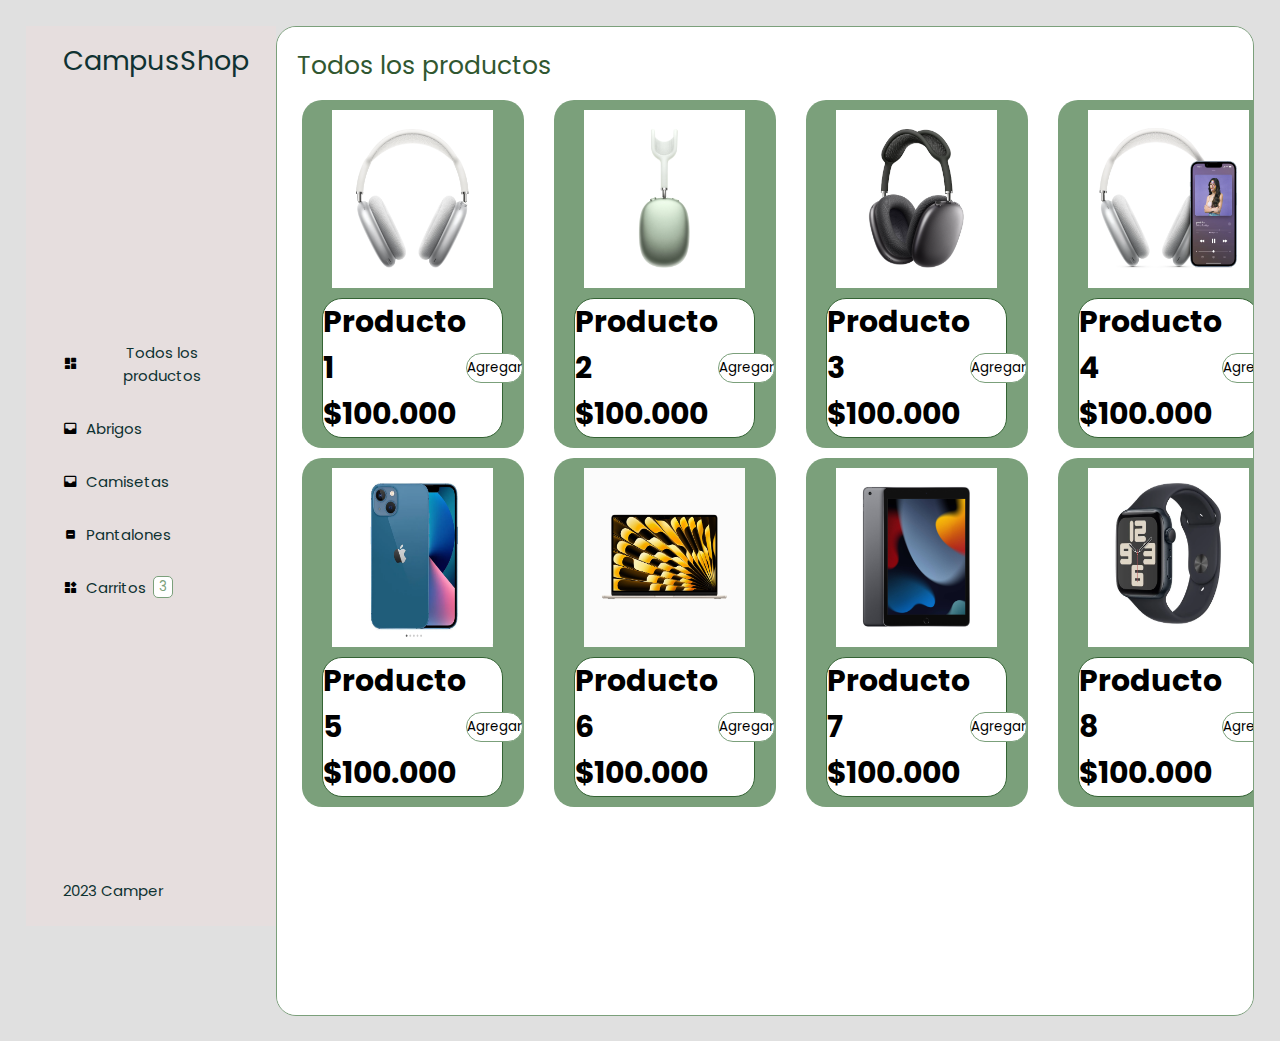
<file: index.html>
<!DOCTYPE html>
<html lang="sp">
<head>
    <meta charset="UTF-8">
    <meta name="viewport" content="width=device-width, initial-scale=1.0">
    <link rel="stylesheet" href="css/style.css">
    <link rel="stylesheet" href="css/styleproductos.css">
    <link rel="shortcut icon" href="storage/img/yelp.png" type="image/png">
    <link rel="stylesheet" href="https://unpkg.com/boxicons@latest/css/boxicons.min.css"/>
    <title>ExamenHtmlCss</title>
</head>
<body>
    <body>

        <section class="container">
            <section class="navegacion">
                <nav class="nav">
                    <ul class="list">
                    
                
                        <li class="list_item">
                            <div class="list_button">
                                <a href="#" class="nav_link">CampusShop</a>
                            </div>
                        </li>
                        
            
                        <li class="list_item">
                            <div class="list_button">
                                <i class='bx bxs-dashboard' style='color:#000000' class="list_img"></i>
                                <a href="index.html" class="nav_link">Todos los productos</a>
                            </div>
                        </li>
            
                        <li class="list_item list_item--click">
                            <div class="list_button list_button--click">
                            <i class='bx bxs-inbox'></i>
                            <a href="abrigos.html" class="nav_link">Abrigos</a>
                            </div>
                        </li>
                    
                        <li class="list_item list_item--click">   
                            <div class="list_button list_button--click">
                            <i class='bx bxs-inbox'></i>
                            <a href="camisetas.html" class="nav_link">Camisetas</a>
                            </div>
                        </li>
            
            
                        <li class="list_item">
                            <div class="list_button">
                                <i class='bx bxs-checkbox-minus' undefined ></i>
                                <a href="pantalones.html" class="nav_link">Pantalones</a>
                            </div>
                        </li>
            
                        <li class="list_item">
                            <div class="list_button">
                                <i class='bx bxs-widget'></i>
                                <a href="carrito.html" class="nav_link">Carritos</a>
                                <button class="botoncarrito">3</button>
                            </div>
                        </li>
            
                        <li class="list_item"> 
                            <div class="list_button list_button--click">
                            <a href="#" class="nav_link">2023 Camper</a>
                            </div>
                        </li>
                    </ul>
                </nav>
            </section>
    
            <section class="productos scroll">
                <header class="titulo">Todos los productos</header>

                <section class="abrigos">
                    <div class="columna">
                        <div class="columna1">
                            <div class="abrigo1">
                                <img width="80%" height="250" src="storage/img/audifonos1.png">
                                <div class="descripcion">
                                    <div class="precio">
                                        <h1>Producto 1</h1>
                                        <h1>$100.000<h1>
                                    </div>
                                    <button>Agregar</button>
                                </div>
                            </div>

                            <div class="abrigo2">
                                <img width="80%" height="250" src="storage/img/audifonos2.png">
                                <div class="descripcion">
                                    <div class="precio">
                                        <h1>Producto 2</h1>
                                        <h1>$100.000<h1>
                                    </div>
                                    <button>Agregar</button>
                                </div>
                            </div>

                            <div class="abrigo3">
                                <img width="80%" height="250" src="storage/img/audifonos3.png">
                                
                                <div class="descripcion">
                                    <div class="precio">
                                        <h1>Producto 3</h1>
                                        <h1>$100.000<h1>
                                    </div>
                                    <button>Agregar</button>
                                </div>
                            </div>

                            <div class="abrigo4">
                                <img width="80%" height="250" src="storage/img/audifonos4.png">
                                
                                <div class="descripcion">
                                    <div class="precio">
                                        <h1>Producto 4</h1>
                                        <h1>$100.000<h1>
                                    </div>
                                    <button>Agregar</button>
                                </div>
                            </div>
                        </div>

                        <div class="columna2">
                            <div class="abrigo1">
                                <img width="80%" height="250" src="storage/img/iphone.png">
                             
                                <div class="descripcion">
                                    <div class="precio">
                                        <h1>Producto 5</h1>
                                        <h1>$100.000<h1>
                                    </div>
                                    <button>Agregar</button>
                                </div>
                            </div>

                            <div class="abrigo2">
                                <img width="80%" height="250" src="storage/img/mac.png">
                                
                                <div class="descripcion">
                                    <div class="precio">
                                        <h1>Producto 6</h1>
                                        <h1>$100.000<h1>
                                    </div>
                                    <button>Agregar</button>
                                </div>
                            </div>

                            <div class="abrigo3">
                                <img width="80%" height="250" src="storage/img/tablet1.png">
                                
                                <div class="descripcion">
                                    <div class="precio">
                                        <h1>Producto 7</h1>
                                        <h1>$100.000<h1>
                                    </div>
                                    <button>Agregar</button>
                                </div>
                            </div>

                            <div class="abrigo4">
                                <img width="80%" height="250" src="storage/img/watch1.png">
                            
                                <div class="descripcion">
                                    <div class="precio">
                                        <h1>Producto 8</h1>
                                        <h1>$100.000<h1>
                                    </div>
                                    <button>Agregar</button>
                                </div>
                            </div>
                        </div>
                    </div>
                </section>
            </section>
        </section>

</body>
</html>
</file>
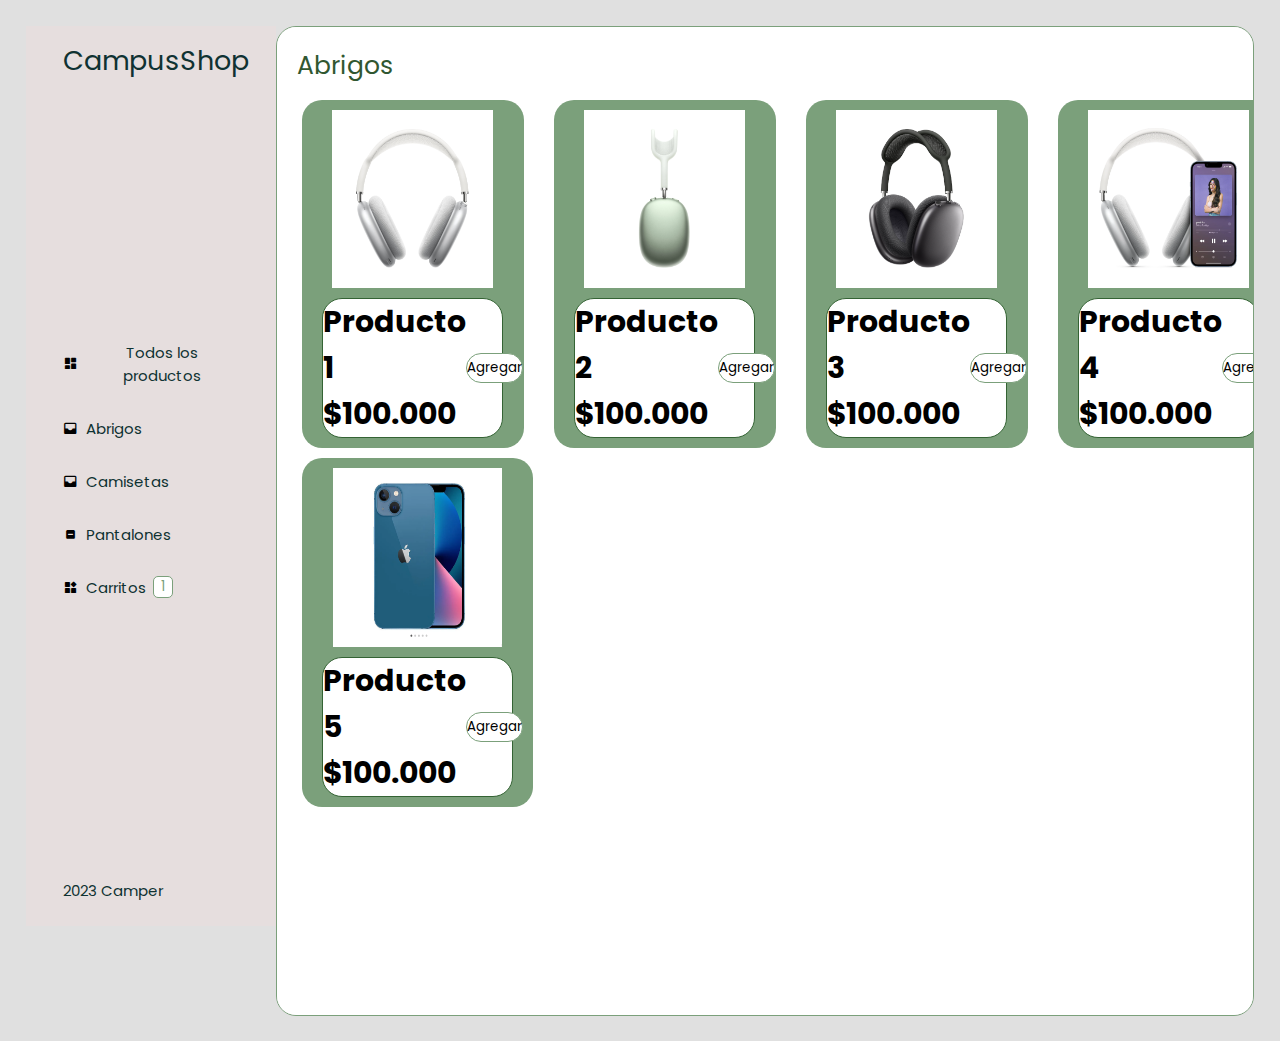
<file: abrigos.html>
<!DOCTYPE html>
<html lang="sp">
<head>
    <meta charset="UTF-8">
    <meta name="viewport" content="width=device-width, initial-scale=1.0">
    <link rel="stylesheet" href="css/style.css">
    <link rel="stylesheet" href="css/styleproductos.css">
    <link rel="shortcut icon" href="storage/img/yelp.png" type="image/png">
    <link rel="stylesheet" href="https://unpkg.com/boxicons@latest/css/boxicons.min.css"/>
    <title>ExamenHtmlCss</title>
</head>
<body>
    <body>

        <section class="container">
    
            <section class="navegacion">
                <nav class="nav">
                    <ul class="list">
                    
                
                        <li class="list_item">
                            <div class="list_button">
                                <a href="#" class="nav_link">CampusShop</a>
                            </div>
                        </li>
                        
            
                        <li class="list_item">
                            <div class="list_button">
                                <i class='bx bxs-dashboard' style='color:#000000' class="list_img"></i>
                                <a href="index.html" class="nav_link">Todos los productos</a>
                            </div>
                        </li>
            
                        <li class="list_item list_item--click">
                            <div class="list_button list_button--click">
                            <i class='bx bxs-inbox'></i>
                            <a href="abrigos.html" class="nav_link">Abrigos</a>
                            </div>
                        </li>
                    
                        <li class="list_item list_item--click">   
                            <div class="list_button list_button--click">
                            <i class='bx bxs-inbox'></i>
                            <a href="camisetas.html" class="nav_link">Camisetas</a>
                            </div>
                        </li>
            
            
                        <li class="list_item">
                            <div class="list_button">
                                <i class='bx bxs-checkbox-minus' undefined ></i>
                                <a href="pantalones.html" class="nav_link">Pantalones</a>
                            </div>
                        </li>
            
                        <li class="list_item">
                            <div class="list_button">
                                <i class='bx bxs-widget'></i>
                                <a href="carrito.html" class="nav_link">Carritos</a>
                                <button class="botoncarrito">1</button>
                            </div>
                        </li>
            
                        <li class="list_item"> 
                            <div class="list_button list_button--click">
                            <a href="#" class="nav_link">2023 Camper</a>
                            </div>
                        </li>
                    </ul>
                </nav>
            </section>
    
            <section class="productos scroll">
                <header class="titulo">Abrigos</header>

                <section class="abrigos">
                    <div class="columna">
                        <div class="columna1">
                            <div class="abrigo1">
                                <img width="80%" height="250" src="storage/img/audifonos1.png">
                                <div class="descripcion">
                                    <div class="precio">
                                        <h1>Producto 1</h1>
                                        <h1>$100.000<h1>
                                    </div>
                                    <button>Agregar</button>
                                </div>
                            </div>

                            <div class="abrigo2">
                                <img width="80%" height="250" src="storage/img/audifonos2.png">
                                <div class="descripcion">
                                    <div class="precio">
                                        <h1>Producto 2</h1>
                                        <h1>$100.000<h1>
                                    </div>
                                    <button>Agregar</button>
                                </div>
                            </div>

                            <div class="abrigo3">
                                <img width="80%" height="250" src="storage/img/audifonos3.png">
                                
                                <div class="descripcion">
                                    <div class="precio">
                                        <h1>Producto 3</h1>
                                        <h1>$100.000<h1>
                                    </div>
                                    <button>Agregar</button>
                                </div>
                            </div>

                            <div class="abrigo4">
                                <img width="80%" height="250" src="storage/img/audifonos4.png">
                                
                                <div class="descripcion">
                                    <div class="precio">
                                        <h1>Producto 4</h1>
                                        <h1>$100.000<h1>
                                    </div>
                                    <button>Agregar</button>
                                </div>
                            </div>
                        </div>

                        <div class="columna3">
                            <div class="abrigo1">
                                <img width="80%" height="250" src="storage/img/iphone.png">
                             
                                <div class="descripcion">
                                    <div class="precio">
                                        <h1>Producto 5</h1>
                                        <h1>$100.000<h1>
                                    </div>
                                    <button>Agregar</button>
                                </div>
                            </div>
                        </div>
                    </div>
                </section>
            </section>
        </section>

</body>
</html>
</file>
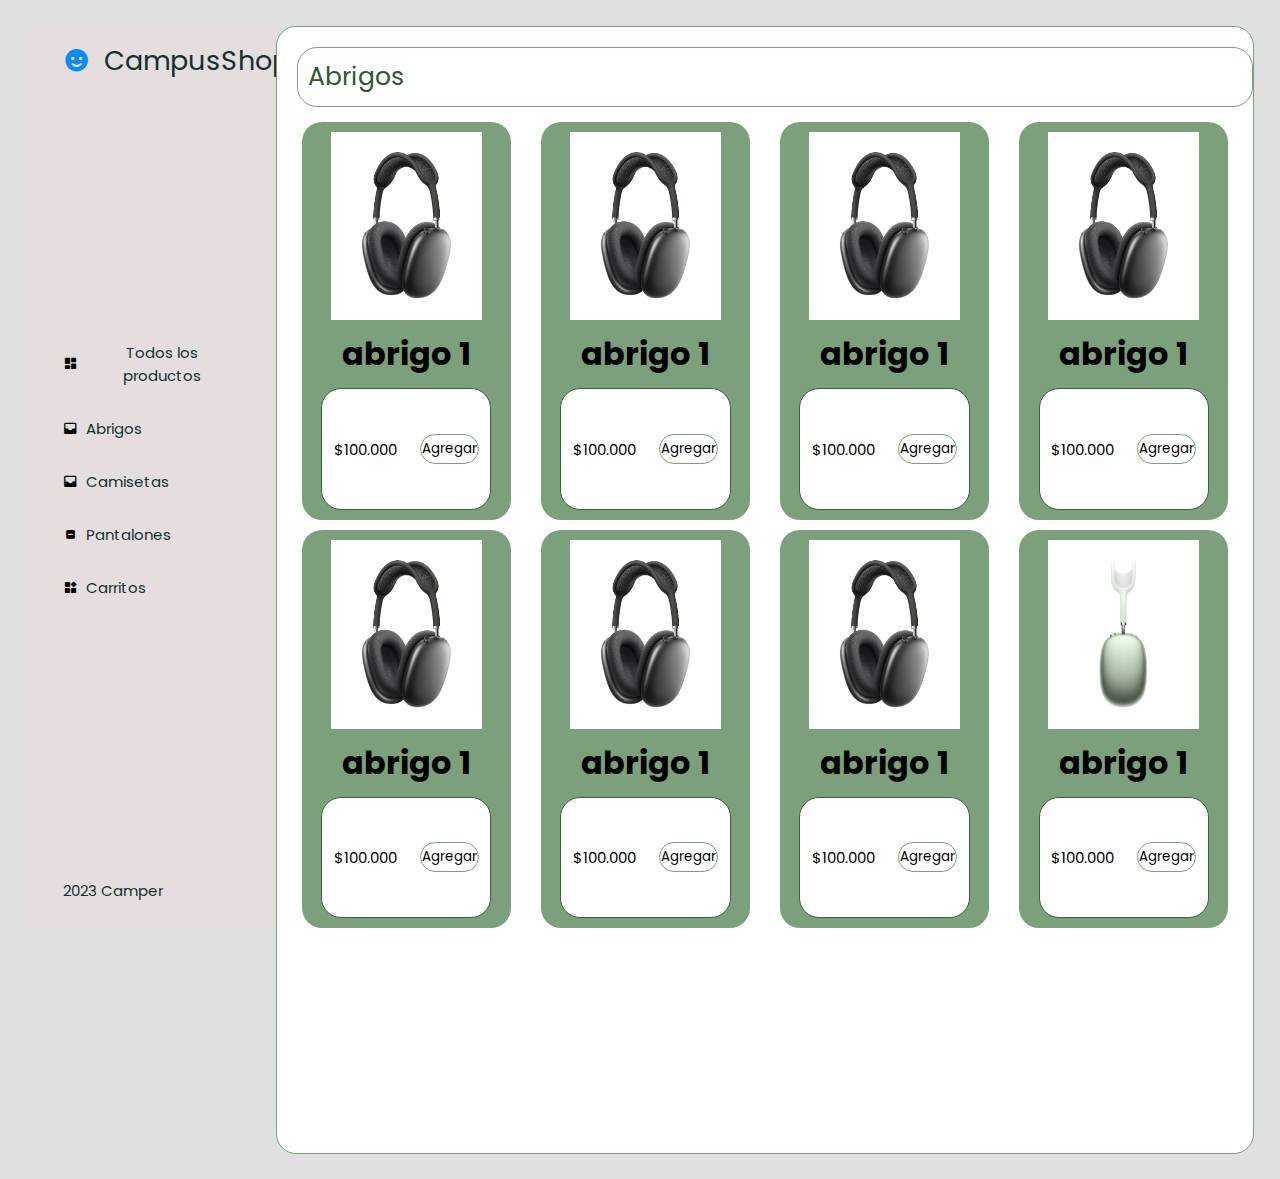
<file: camisetas.html>
<!DOCTYPE html>
<html lang="sp">
<head>
    <meta charset="UTF-8">
    <meta name="viewport" content="width=device-width, initial-scale=1.0">
    <link rel="stylesheet" href="css/style.css">
    <link rel="stylesheet" href="css/styleproductos.css">
    <link rel="shortcut icon" href="storage/img/yelp.png" type="image/png">
    <link rel="stylesheet" href="https://unpkg.com/boxicons@latest/css/boxicons.min.css"/>
    <title>ExamenHtmlCss</title>
</head>
<body>
    <body>

        <section class="container">
    
            <section class="navegacion">
                <nav class="nav">
                    <ul class="list">
            
                        <li class="list_item">
                            <div class="list_button">
                                <i class='bx bxs-smile' style='color:#0b8cf1' ></i>
                                <a href="#" class="nav_link">CampusShop</a>
                            </div>
                        </li>
            
            
                        <li class="list_item">
                            <div class="list_button">
                                <i class='bx bxs-dashboard' style='color:#000000' class="list_img"></i>
                                <a href="index.html" class="nav_link">Todos los productos</a>
                            </div>
                        </li>
            
                        <li class="list_item list_item--click">
                            <div class="list_button list_button--click">
                            <i class='bx bxs-inbox'></i>
                            <a href="abrigos.html" class="nav_link">Abrigos</a>
                            </div>
                        </li>
                    
                        <li class="list_item list_item--click">   
                            <div class="list_button list_button--click">
                            <i class='bx bxs-inbox'></i>
                            <a href="camisetas.html" class="nav_link">Camisetas</a>
                            </div>
                        </li>
            
            
                        <li class="list_item">
                            <div class="list_button">
                                <i class='bx bxs-checkbox-minus' undefined ></i>
                                <a href="pantalones.html" class="nav_link">Pantalones</a>
                            </div>
                        </li>
            
                        <li class="list_item">
                            <div class="list_button">
                                <i class='bx bxs-widget'></i>
                                <a href="#" class="nav_link">Carritos</a>
                            </div>
                        </li>
            
                        <li class="list_item"> 
                            <div class="list_button list_button--click">
                            <a href="#" class="nav_link">2023 Camper</a>
                            </div>
                        </li>
                    </ul>
                </nav>
            </section>
    
            <section class="productos">
                <header class="productos">Abrigos</header>

                <section class="abrigos">
                    <div class="columna">
                        <div class="columna1">
                            <div class="abrigo1">
                                <img width="80%" height="250" src="storage/img/audifonos3.png">
                                <h1>abrigo 1</h1>
                                <div class="descripcion">
                                    <div class="precio">
                                        $100.000
                                    </div>
                                    <button>Agregar</button>
                                </div>
                            </div>

                            <div class="abrigo2">
                                <img width="80%" height="250" src="storage/img/audifonos3.png">
                                <h1>abrigo 1</h1>
                                <div class="descripcion">
                                    <div class="precio">
                                        $100.000
                                    </div>
                                    <button>Agregar</button>
                                </div>
                            </div>

                            <div class="abrigo3">
                                <img width="80%" height="250" src="storage/img/audifonos3.png">
                                <h1>abrigo 1</h1>
                                <div class="descripcion">
                                    <div class="precio">
                                        $100.000
                                    </div>
                                    <button>Agregar</button>
                                </div>
                            </div>

                            <div class="abrigo4">
                                <img width="80%" height="250" src="storage/img/audifonos3.png">
                                <h1>abrigo 1</h1>
                                <div class="descripcion">
                                    <div class="precio">
                                        $100.000
                                    </div>
                                    <button>Agregar</button>
                                </div>
                            </div>
                        </div>

                        <div class="columna2">
                            <div class="abrigo1">
                                <img width="80%" height="250" src="storage/img/audifonos3.png">
                                <h1>abrigo 1</h1>
                                <div class="descripcion">
                                    <div class="precio">
                                        $100.000
                                    </div>
                                    <button>Agregar</button>
                                </div>
                            </div>

                            <div class="abrigo2">
                                <img width="80%" height="250" src="storage/img/audifonos3.png">
                                <h1>abrigo 1</h1>
                                <div class="descripcion">
                                    <div class="precio">
                                        $100.000
                                    </div>
                                    <button>Agregar</button>
                                </div>
                            </div>

                            <div class="abrigo3">
                                <img width="80%" height="250" src="storage/img/audifonos3.png">
                                <h1>abrigo 1</h1>
                                <div class="descripcion">
                                    <div class="precio">
                                        $100.000
                                    </div>
                                    <button>Agregar</button>
                                </div>
                            </div>

                            <div class="abrigo4">
                                <img width="80%" height="250" src="storage/img/audifonos2.png">
                                <h1>abrigo 1</h1>
                                <div class="descripcion">
                                    <div class="precio">
                                        $100.000
                                    </div>
                                    <button>Agregar</button>
                                </div>
                            </div>
                        </div>
                    </div>
                </section>


            </section>
        </section>

</body>
</html>
</file>
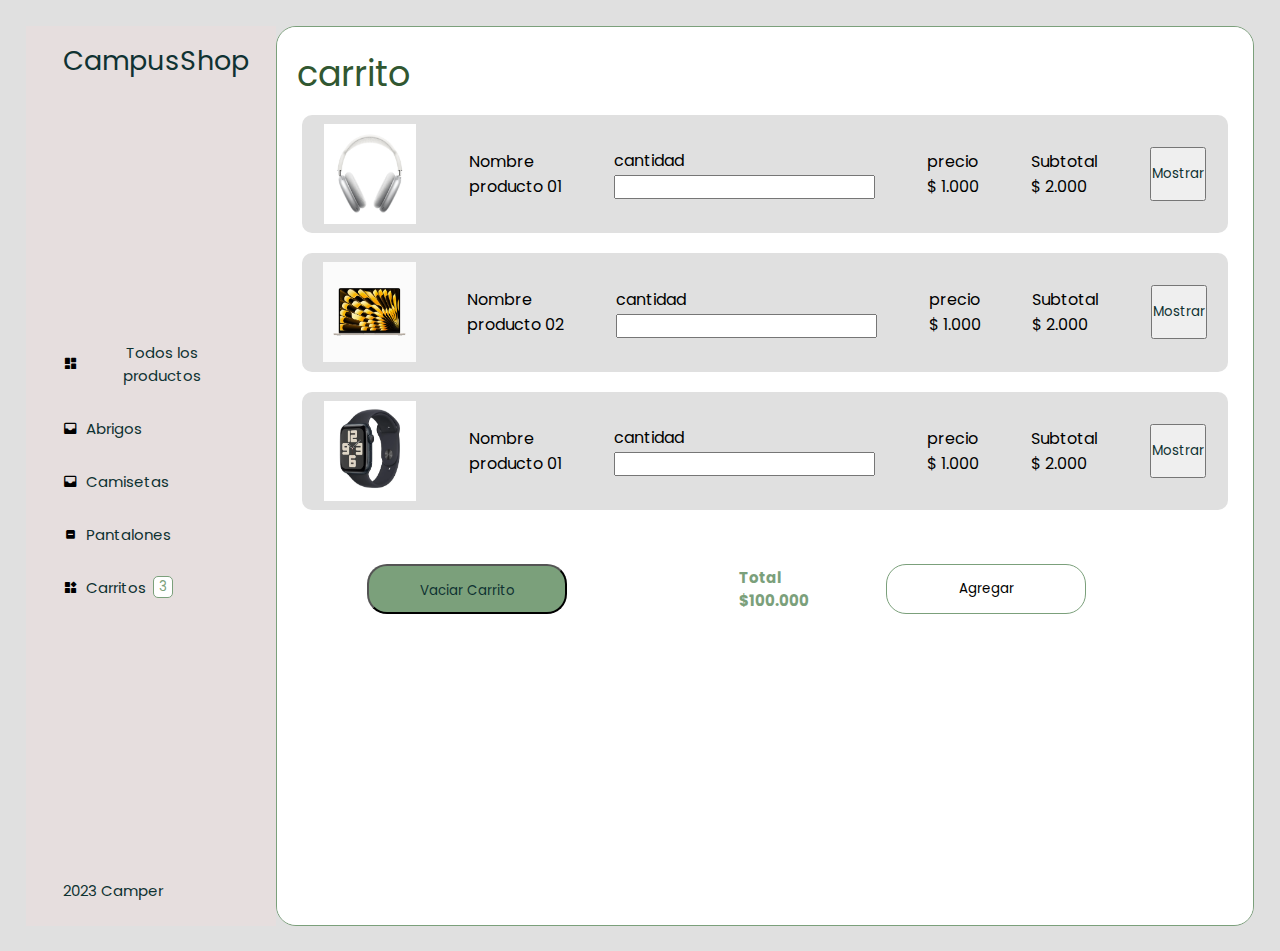
<file: carrito.html>
<!DOCTYPE html>
<html lang="sp">
<head>
    <meta charset="UTF-8">
    <meta name="viewport" content="width=device-width, initial-scale=1.0">
    <link rel="stylesheet" href="css/style.css">
    <link rel="stylesheet" href="css/stylecarrito.css">
    <link rel="shortcut icon" href="storage/img/yelp.png" type="image/png">
    <link rel="stylesheet" href="https://unpkg.com/boxicons@latest/css/boxicons.min.css"/>
    <title>ExamenHtmlCss</title>
</head>
<body>

        <section class="container">
    
            <section class="navegacion">
                <nav class="nav">
                    <ul class="list">
            
                        <li class="list_item">
                            <div class="list_button">
                                <a href="#" class="nav_link">CampusShop</a>
                            </div>
                        </li>
            
            
                        <li class="list_item">
                            <div class="list_button">
                                <i class='bx bxs-dashboard' style='color:#000000' class="list_img"></i>
                                <a href="index.html" class="nav_link">Todos los productos</a>
                            </div>
                        </li>
            
                        <li class="list_item list_item--click">
                            <div class="list_button list_button--click">
                            <i class='bx bxs-inbox'></i>
                            <a href="abrigos.html" class="nav_link">Abrigos</a>
                            </div>
                        </li>
                    
                        <li class="list_item list_item--click">   
                            <div class="list_button list_button--click">
                            <i class='bx bxs-inbox'></i>
                            <a href="camisetas.html" class="nav_link">Camisetas</a>
                            </div>
                        </li>
            
            
                        <li class="list_item">
                            <div class="list_button">
                                <i class='bx bxs-checkbox-minus' undefined ></i>
                                <a href="pantalones.html" class="nav_link">Pantalones</a>
                            </div>
                        </li>
            
                        <li class="list_item">
                            <div class="list_button">
                                <i class='bx bxs-widget'></i>
                                <a href="carrito.html" class="nav_link">Carritos</a>
                                <button class="botoncarrito">3</button>
                            </div>
                        </li>
            
                        <li class="list_item"> 
                            <div class="list_button list_button--click">
                            <a href="#" class="nav_link">2023 Camper</a>
                            </div>
                        </li>
                    </ul>
                </nav>
            </section>
    
            <section class="productos scroll">
                <header class="titulo">carrito</header>

                <section class="abrigos">
                    <div class="columna">

                            <div class="abrigo1">
                                <img width="10%" height="100" src="storage/img/audifonos1.png">
                                <div class="descripcion">
                                    <div class="precio">
                                        Nombre
                                    </div>
                                    <div class="precio">
                                        producto 01
                                    </div>
                                </div>
                                <div class="descripcion">
                                    <div class="precio">
                                        cantidad
                                    </div>
                                    <div class="precio">
                                        <input type="text">
                                    </div>
                                </div>
                                <div class="descripcion">
                                    <div class="precio">
                                        precio
                                    </div>
                                    <div class="precio">
                                        $ 1.000
                                    </div>
                                </div>
                                <div class="descripcion">
                                    <div class="precio">
                                        Subtotal
                                    </div>
                                    <div class="precio">
                                        $ 2.000
                                    </div>
                                </div>

                                <button class="Mostrarproducto"><a href="producto1.html" class="nav_link">Mostrar</a></button>
                            </div>

                            <div class="abrigo2">
                                <img width="10%" height="100" src="storage/img/mac.png">
                                <div class="descripcion">
                                    <div class="precio">
                                        Nombre
                                    </div>
                                    <div class="precio">
                                        producto 02
                                    </div>
                                </div>
                                <div class="descripcion">
                                    <div class="precio">
                                        cantidad
                                    </div>
                                    <div class="precio">
                                        <input type="text">
                                    </div>
                                </div>
                                <div class="descripcion">
                                    <div class="precio">
                                        precio
                                    </div>
                                    <div class="precio">
                                        $ 1.000
                                    </div>
                                </div>
                                <div class="descripcion">
                                    <div class="precio">
                                        Subtotal
                                    </div>
                                    <div class="precio">
                                        $ 2.000
                                    </div>
                                </div>
                                <button class="Mostrarproducto"><a href="producto2.html" class="nav_link">Mostrar</a></button>
                            </div>

                            <div class="abrigo3">
                                <img width="10%" height="100" src="storage/img/watch1.png">
                                <div class="descripcion">
                                    <div class="precio">
                                        Nombre
                                    </div>
                                    <div class="precio">
                                        producto 01
                                    </div>
                                </div>
                                <div class="descripcion">
                                    <div class="precio">
                                        cantidad
                                    </div>
                                    <div class="precio">
                                        <input type="text">
                                    </div>
                                </div>
                                <div class="descripcion">
                                    <div class="precio">
                                        precio
                                    </div>
                                    <div class="precio">
                                        $ 1.000
                                    </div>
                                </div>
                                <div class="descripcion">
                                    <div class="precio">
                                        Subtotal
                                    </div>
                                    <div class="precio">
                                        $ 2.000
                                    </div>
                                </div>
                                <button class="Mostrarproducto"><a href="producto3.html" class="nav_link">Mostrar</a></button>
                            </div>

                            <div class="total">
                                
                                <button class="botontotal"><a href="carritovacio.html" class="nav_link">Vaciar Carrito</a></button>
                                <div class="descripciontotal">
                                    <div class="preciototal">
                                        <h2>Total</h2>
                                        <h2>$100.000</h2>
                                    </div>
                                    <button class="botontotal1">Agregar</button>
                                </div>
                            </div>

                        </div>
                    </div>

                    
                </section>
            </section>
        </section>

</body>
</html>
</file>
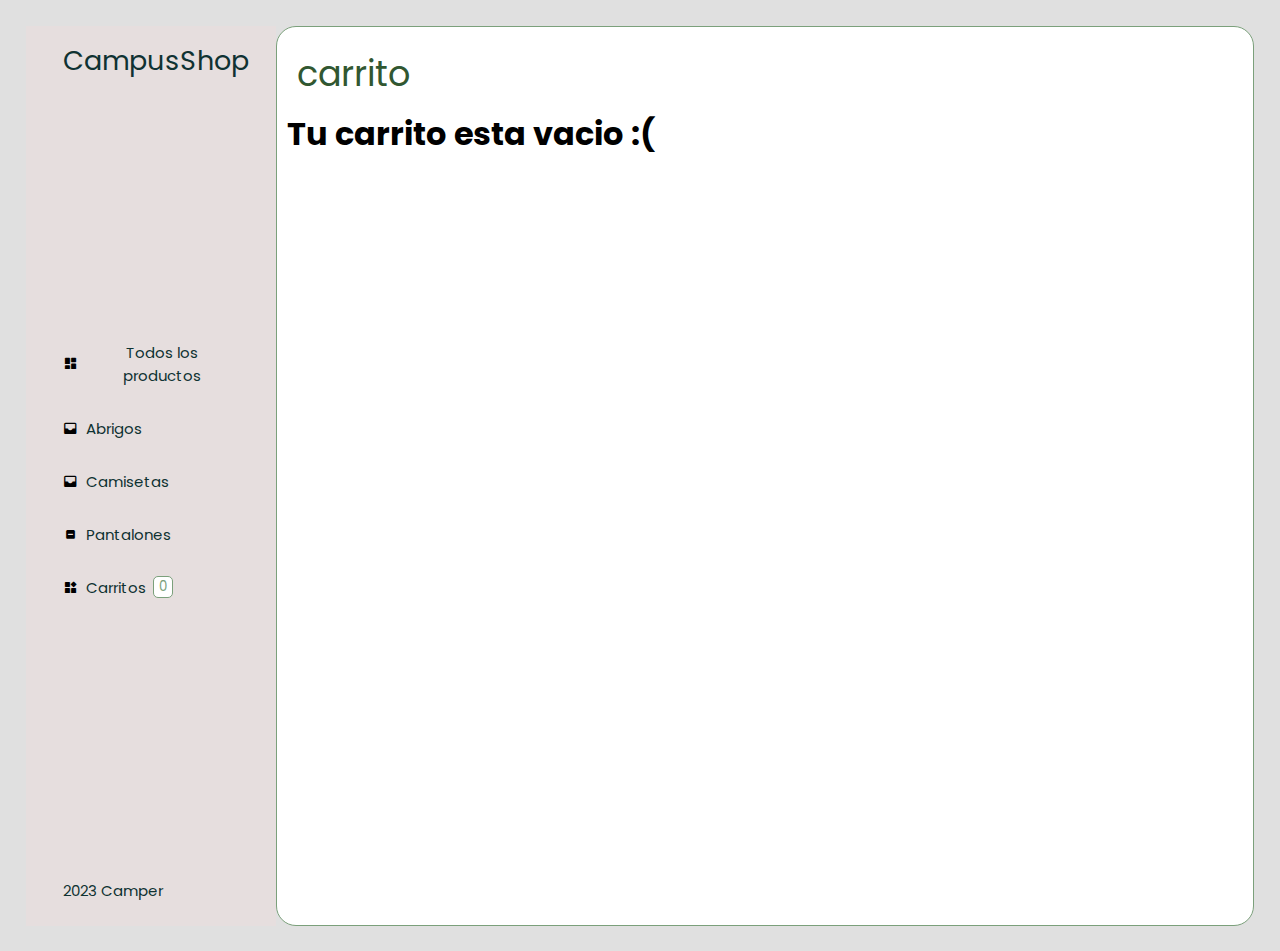
<file: carritovacio.html>
<!DOCTYPE html>
<html lang="sp">
<head>
    <meta charset="UTF-8">
    <meta name="viewport" content="width=device-width, initial-scale=1.0">
    <link rel="stylesheet" href="css/style.css">
    <link rel="stylesheet" href="css/stylecarrito.css">
    <link rel="shortcut icon" href="storage/img/yelp.png" type="image/png">
    <link rel="stylesheet" href="https://unpkg.com/boxicons@latest/css/boxicons.min.css"/>
    <title>ExamenHtmlCss</title>
</head>
<body>
    <body>

        <section class="container">
    
            <section class="navegacion">
                <nav class="nav">
                    <ul class="list">
            
                        <li class="list_item">
                            <div class="list_button">
                                <a href="#" class="nav_link">CampusShop</a>
                            </div>
                        </li>
            
            
                        <li class="list_item">
                            <div class="list_button">
                                <i class='bx bxs-dashboard' style='color:#000000' class="list_img"></i>
                                <a href="index.html" class="nav_link">Todos los productos</a>
                            </div>
                        </li>
            
                        <li class="list_item list_item--click">
                            <div class="list_button list_button--click">
                            <i class='bx bxs-inbox'></i>
                            <a href="abrigos.html" class="nav_link">Abrigos</a>
                            </div>
                        </li>
                    
                        <li class="list_item list_item--click">   
                            <div class="list_button list_button--click">
                            <i class='bx bxs-inbox'></i>
                            <a href="camisetas.html" class="nav_link">Camisetas</a>
                            </div>
                        </li>
            
            
                        <li class="list_item">
                            <div class="list_button">
                                <i class='bx bxs-checkbox-minus' undefined ></i>
                                <a href="pantalones.html" class="nav_link">Pantalones</a>
                            </div>
                        </li>
            
                        <li class="list_item">
                            <div class="list_button">
                                <i class='bx bxs-widget'></i>
                                <a href="carrito.html" class="nav_link">Carritos</a>
                                <button class="botoncarrito">0</button>
                            </div>
                        </li>
            
                        <li class="list_item"> 
                            <div class="list_button list_button--click">
                            <a href="#" class="nav_link">2023 Camper</a>
                            </div>
                        </li>
                    </ul>
                </nav>
            </section>
    
            <section class="productos scroll">
                <header class="titulo">carrito</header>
                <h1>Tu carrito esta vacio :(</h1>
                    
                </section>
            </section>
        </section>

</body>
</html>
</file>
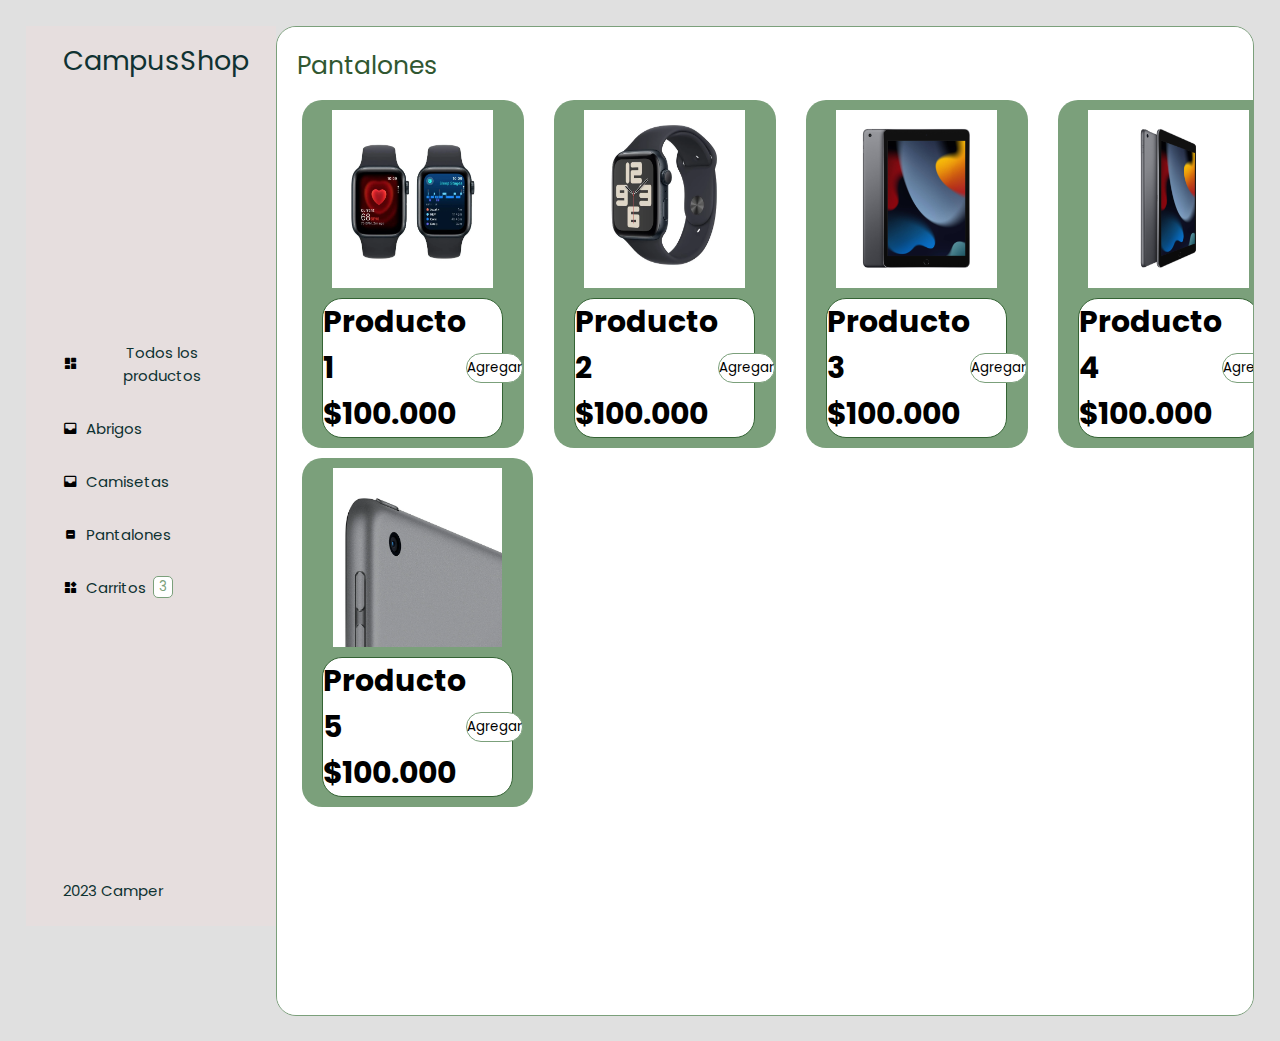
<file: pantalones.html>
<!DOCTYPE html>
<html lang="sp">
<head>
    <meta charset="UTF-8">
    <meta name="viewport" content="width=device-width, initial-scale=1.0">
    <link rel="stylesheet" href="css/style.css">
    <link rel="stylesheet" href="css/styleproductos.css">
    <link rel="shortcut icon" href="storage/img/yelp.png" type="image/png">
    <link rel="stylesheet" href="https://unpkg.com/boxicons@latest/css/boxicons.min.css"/>
    <title>ExamenHtmlCss</title>
</head>
<body>
    <body>

        <section class="container" class="scroll">
    
            <section class="navegacion">
                <nav class="nav">
                    <ul class="list">
                    
                
                        <li class="list_item">
                            <div class="list_button">
                                <a href="#" class="nav_link">CampusShop</a>
                            </div>
                        </li>
                        
            
                        <li class="list_item">
                            <div class="list_button">
                                <i class='bx bxs-dashboard' style='color:#000000' class="list_img"></i>
                                <a href="index.html" class="nav_link">Todos los productos</a>
                            </div>
                        </li>
            
                        <li class="list_item list_item--click">
                            <div class="list_button list_button--click">
                            <i class='bx bxs-inbox'></i>
                            <a href="abrigos.html" class="nav_link">Abrigos</a>
                            </div>
                        </li>
                    
                        <li class="list_item list_item--click">   
                            <div class="list_button list_button--click">
                            <i class='bx bxs-inbox'></i>
                            <a href="camisetas.html" class="nav_link">Camisetas</a>
                            </div>
                        </li>
            
            
                        <li class="list_item">
                            <div class="list_button">
                                <i class='bx bxs-checkbox-minus' undefined ></i>
                                <a href="pantalones.html" class="nav_link">Pantalones</a>
                            </div>
                        </li>
            
                        <li class="list_item">
                            <div class="list_button">
                                <i class='bx bxs-widget'></i>
                                <a href="carrito.html" class="nav_link">Carritos</a>
                                <button class="botoncarrito">3</button>
                            </div>
                        </li>
            
                        <li class="list_item"> 
                            <div class="list_button list_button--click">
                            <a href="#" class="nav_link">2023 Camper</a>
                            </div>
                        </li>
                    </ul>
                </nav>
            </section>
    
            <section class="productos scroll">
                <header class="titulo">Pantalones</header>

                <section class="abrigos">
                    <div class="columna">
                        <div class="columna1">
                            <div class="abrigo1">
                                <img width="80%" height="250" src="storage/img/watch2.png">
                                <div class="descripcion">
                                    <div class="precio">
                                        <h1>Producto 1</h1>
                                        <h1>$100.000<h1>
                                    </div>
                                    <button>Agregar</button>
                                </div>
                            </div>

                            <div class="abrigo2">
                                <img width="80%" height="250" src="storage/img/watch1.png">
                                <div class="descripcion">
                                    <div class="precio">
                                        <h1>Producto 2</h1>
                                        <h1>$100.000<h1>
                                    </div>
                                    <button>Agregar</button>
                                </div>
                            </div>

                            <div class="abrigo3">
                                <img width="80%" height="250" src="storage/img/tablet1.png">
                                
                                <div class="descripcion">
                                    <div class="precio">
                                        <h1>Producto 3</h1>
                                        <h1>$100.000<h1>
                                    </div>
                                    <button>Agregar</button>
                                </div>
                            </div>

                            <div class="abrigo4">
                                <img width="80%" height="250" src="storage/img/tablet2.png">
                                
                                <div class="descripcion">
                                    <div class="precio">
                                        <h1>Producto 4</h1>
                                        <h1>$100.000<h1>
                                    </div>
                                    <button>Agregar</button>
                                </div>
                            </div>
                        </div>

                        <div class="columna3">
                            <div class="abrigo1">
                                <img width="80%" height="250" src="storage/img/tablet3.png">
                             
                                <div class="descripcion">
                                    <div class="precio">
                                        <h1>Producto 5</h1>
                                        <h1>$100.000<h1>
                                    </div>
                                    <button>Agregar</button>
                                </div>
                            </div>
                        </div>
                    </div>
                </section>
            </section>
        </section>

</body>
</html>
</file>
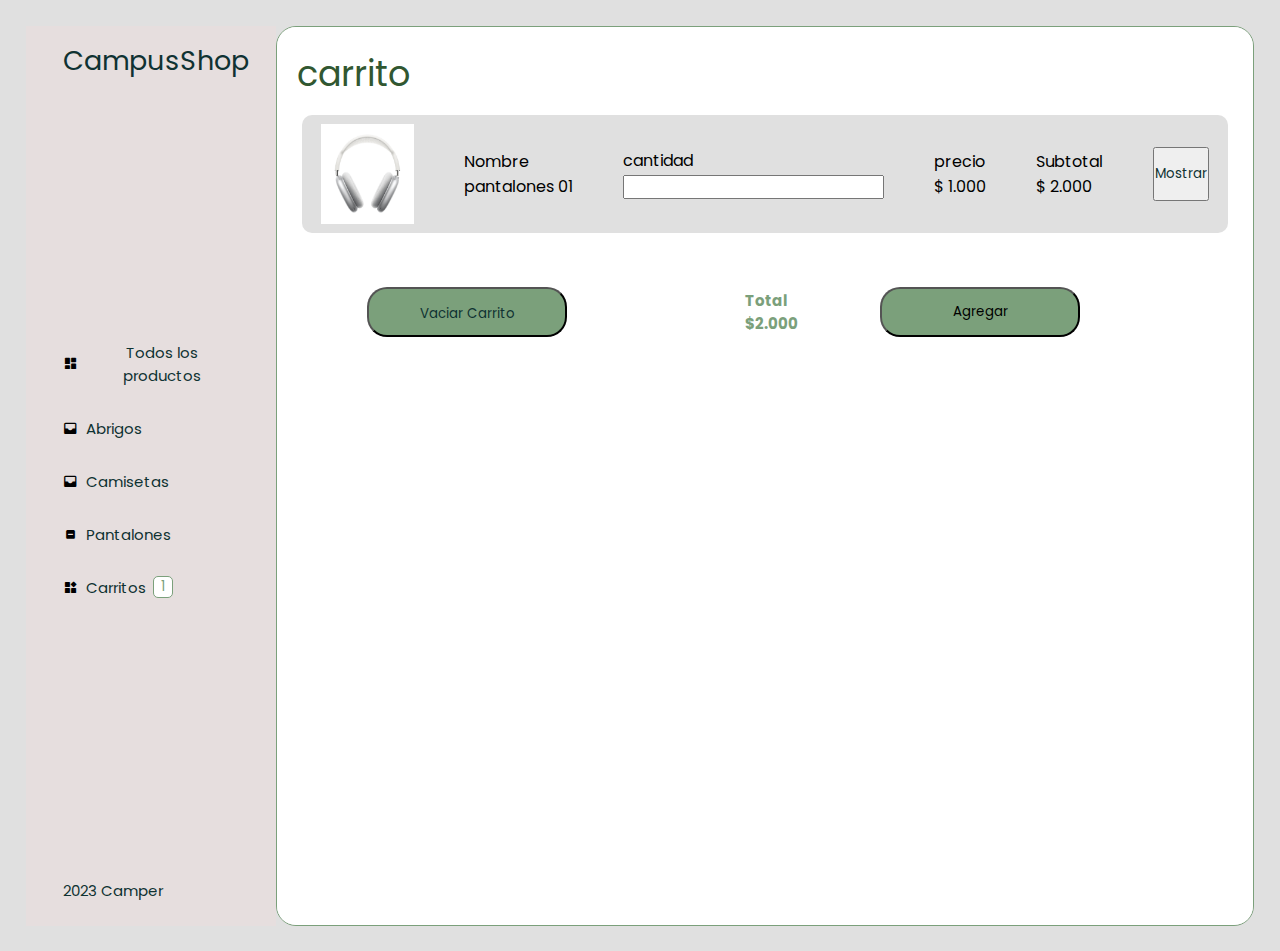
<file: producto1.html>
<!DOCTYPE html>
<html lang="sp">
<head>
    <meta charset="UTF-8">
    <meta name="viewport" content="width=device-width, initial-scale=1.0">
    <link rel="stylesheet" href="css/style.css">
    <link rel="stylesheet" href="css/stylecarrito.css">
    <link rel="shortcut icon" href="storage/img/yelp.png" type="image/png">
    <link rel="stylesheet" href="https://unpkg.com/boxicons@latest/css/boxicons.min.css"/>
    <title>ExamenHtmlCss</title>
</head>
<body>

        <section class="container">
    
            <section class="navegacion">
                <nav class="nav">
                    <ul class="list">
            
                        <li class="list_item">
                            <div class="list_button">
                                <a href="#" class="nav_link">CampusShop</a>
                            </div>
                        </li>
            
            
                        <li class="list_item">
                            <div class="list_button">
                                <i class='bx bxs-dashboard' style='color:#000000' class="list_img"></i>
                                <a href="index.html" class="nav_link">Todos los productos</a>
                            </div>
                        </li>
            
                        <li class="list_item list_item--click">
                            <div class="list_button list_button--click">
                            <i class='bx bxs-inbox'></i>
                            <a href="abrigos.html" class="nav_link">Abrigos</a>
                            </div>
                        </li>
                    
                        <li class="list_item list_item--click">   
                            <div class="list_button list_button--click">
                            <i class='bx bxs-inbox'></i>
                            <a href="camisetas.html" class="nav_link">Camisetas</a>
                            </div>
                        </li>
            
            
                        <li class="list_item">
                            <div class="list_button">
                                <i class='bx bxs-checkbox-minus' undefined ></i>
                                <a href="pantalones.html" class="nav_link">Pantalones</a>
                            </div>
                        </li>
            
                        <li class="list_item">
                            <div class="list_button">
                                <i class='bx bxs-widget'></i>
                                <a href="carrito.html" class="nav_link">Carritos</a>
                                <button class="botoncarrito">1</button>
                            </div>
                        </li>
            
                        <li class="list_item"> 
                            <div class="list_button list_button--click">
                            <a href="#" class="nav_link">2023 Camper</a>
                            </div>
                        </li>
                    </ul>
                </nav>
            </section>
    
            <section class="productos scroll">
                <header class="titulo">carrito</header>

                <section class="abrigos">
                    <div class="columna">

                            <div class="abrigo1">
                                <img width="10%" height="100" src="storage/img/audifonos1.png">
                                <div class="descripcion">
                                    <div class="precio">
                                        Nombre
                                    </div>
                                    <div class="precio">
                                        pantalones 01
                                    </div>
                                </div>
                                <div class="descripcion">
                                    <div class="precio">
                                        cantidad
                                    </div>
                                    <div class="precio">
                                        <input type="text">
                                    </div>
                                </div>
                                <div class="descripcion">
                                    <div class="precio">
                                        precio
                                    </div>
                                    <div class="precio">
                                        $ 1.000
                                    </div>
                                </div>
                                <div class="descripcion">
                                    <div class="precio">
                                        Subtotal
                                    </div>
                                    <div class="precio">
                                        $ 2.000
                                    </div>
                                </div>

                                <button class="Mostrarproducto"><a href="producto1.html" class="nav_link">Mostrar</a></button>
                            </div>

                            <div class="total">
                                
                                <button class="botontotal"><a href="carritovacio.html" class="nav_link">Vaciar Carrito</a></button>
                                <div class="descripciontotal">
                                    <div class="preciototal">
                                        <h2>Total</h2>
                                        <h2>$2.000</h2>
                                    </div>
                                    <button class="botontotal">Agregar</button>
                                </div>
                            </div>

                        </section>
                    </section>
                </section>
        
</body>
</html>
</file>
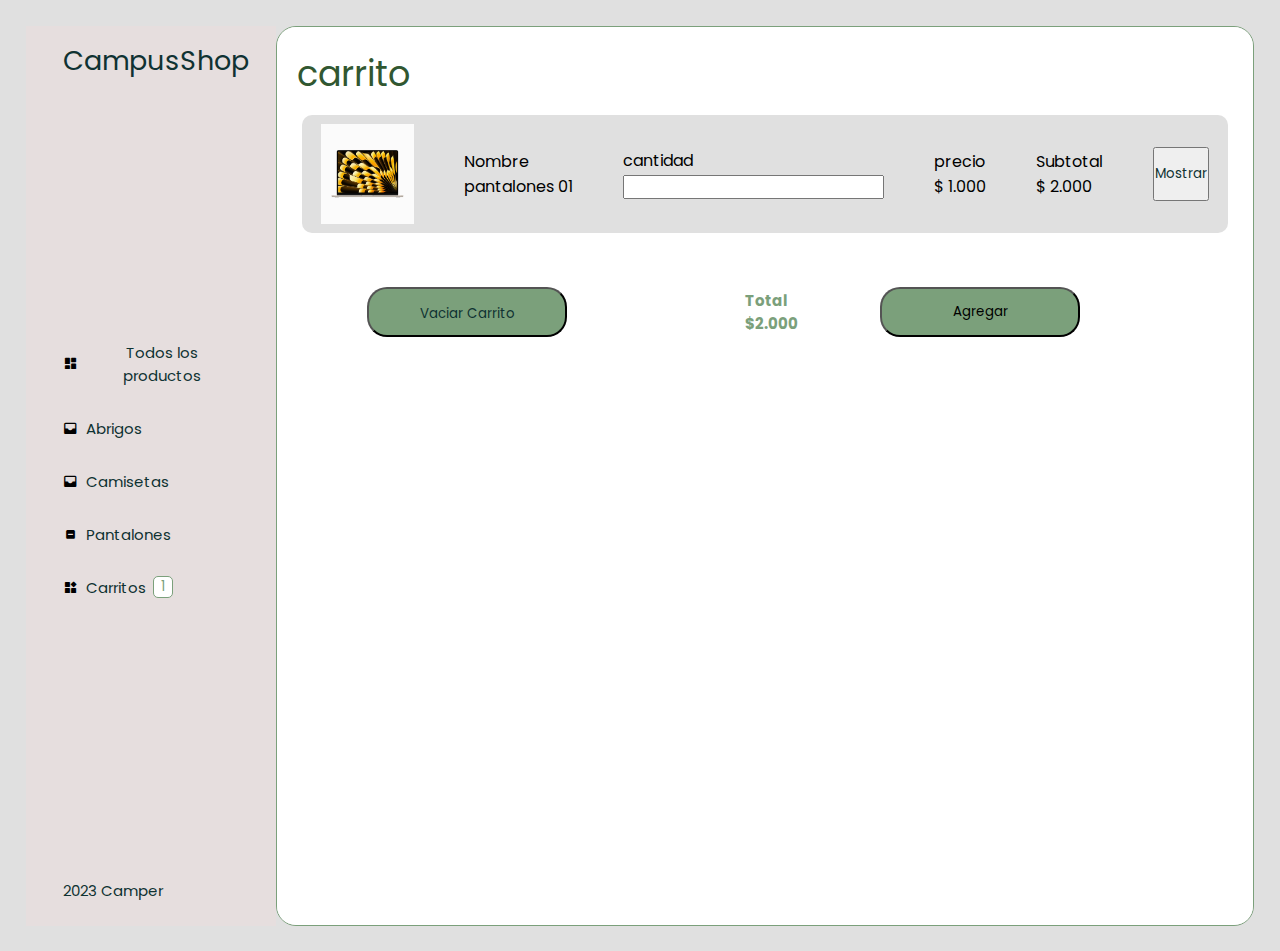
<file: producto2.html>
<!DOCTYPE html>
<html lang="sp">
<head>
    <meta charset="UTF-8">
    <meta name="viewport" content="width=device-width, initial-scale=1.0">
    <link rel="stylesheet" href="css/style.css">
    <link rel="stylesheet" href="css/stylecarrito.css">
    <link rel="shortcut icon" href="storage/img/yelp.png" type="image/png">
    <link rel="stylesheet" href="https://unpkg.com/boxicons@latest/css/boxicons.min.css"/>
    <title>ExamenHtmlCss</title>
</head>
<body>

        <section class="container">
    
            <section class="navegacion">
                <nav class="nav">
                    <ul class="list">
            
                        <li class="list_item">
                            <div class="list_button">
                                <a href="#" class="nav_link">CampusShop</a>
                            </div>
                        </li>
            
            
                        <li class="list_item">
                            <div class="list_button">
                                <i class='bx bxs-dashboard' style='color:#000000' class="list_img"></i>
                                <a href="index.html" class="nav_link">Todos los productos</a>
                            </div>
                        </li>
            
                        <li class="list_item list_item--click">
                            <div class="list_button list_button--click">
                            <i class='bx bxs-inbox'></i>
                            <a href="abrigos.html" class="nav_link">Abrigos</a>
                            </div>
                        </li>
                    
                        <li class="list_item list_item--click">   
                            <div class="list_button list_button--click">
                            <i class='bx bxs-inbox'></i>
                            <a href="camisetas.html" class="nav_link">Camisetas</a>
                            </div>
                        </li>
            
            
                        <li class="list_item">
                            <div class="list_button">
                                <i class='bx bxs-checkbox-minus' undefined ></i>
                                <a href="pantalones.html" class="nav_link">Pantalones</a>
                            </div>
                        </li>
            
                        <li class="list_item">
                            <div class="list_button">
                                <i class='bx bxs-widget'></i>
                                <a href="carrito.html" class="nav_link">Carritos</a>
                                <button class="botoncarrito">1</button>
                            </div>
                        </li>
            
                        <li class="list_item"> 
                            <div class="list_button list_button--click">
                            <a href="#" class="nav_link">2023 Camper</a>
                            </div>
                        </li>
                    </ul>
                </nav>
            </section>
    
            <section class="productos scroll">
                <header class="titulo">carrito</header>

                <section class="abrigos">
                    <div class="columna">

                            <div class="abrigo1">
                                <img width="10%" height="100" src="storage/img/mac.png">
                                <div class="descripcion">
                                    <div class="precio">
                                        Nombre
                                    </div>
                                    <div class="precio">
                                        pantalones 01
                                    </div>
                                </div>
                                <div class="descripcion">
                                    <div class="precio">
                                        cantidad
                                    </div>
                                    <div class="precio">
                                        <input type="text">
                                    </div>
                                </div>
                                <div class="descripcion">
                                    <div class="precio">
                                        precio
                                    </div>
                                    <div class="precio">
                                        $ 1.000
                                    </div>
                                </div>
                                <div class="descripcion">
                                    <div class="precio">
                                        Subtotal
                                    </div>
                                    <div class="precio">
                                        $ 2.000
                                    </div>
                                </div>

                                <button class="Mostrarproducto"><a href="producto2.html" class="nav_link">Mostrar</a></button>
                            </div>

                            <div class="total">
                                
                                <button class="botontotal"><a href="carritovacio.html" class="nav_link">Vaciar Carrito</a></button>
                                <div class="descripciontotal">
                                    <div class="preciototal">
                                        <h2>Total</h2>
                                        <h2>$2.000</h2>
                                    </div>
                                    <button class="botontotal">Agregar</button>
                                </div>
                            </div>

                        </section>
                    </section>
                </section>
        
</body>
</html>
</file>
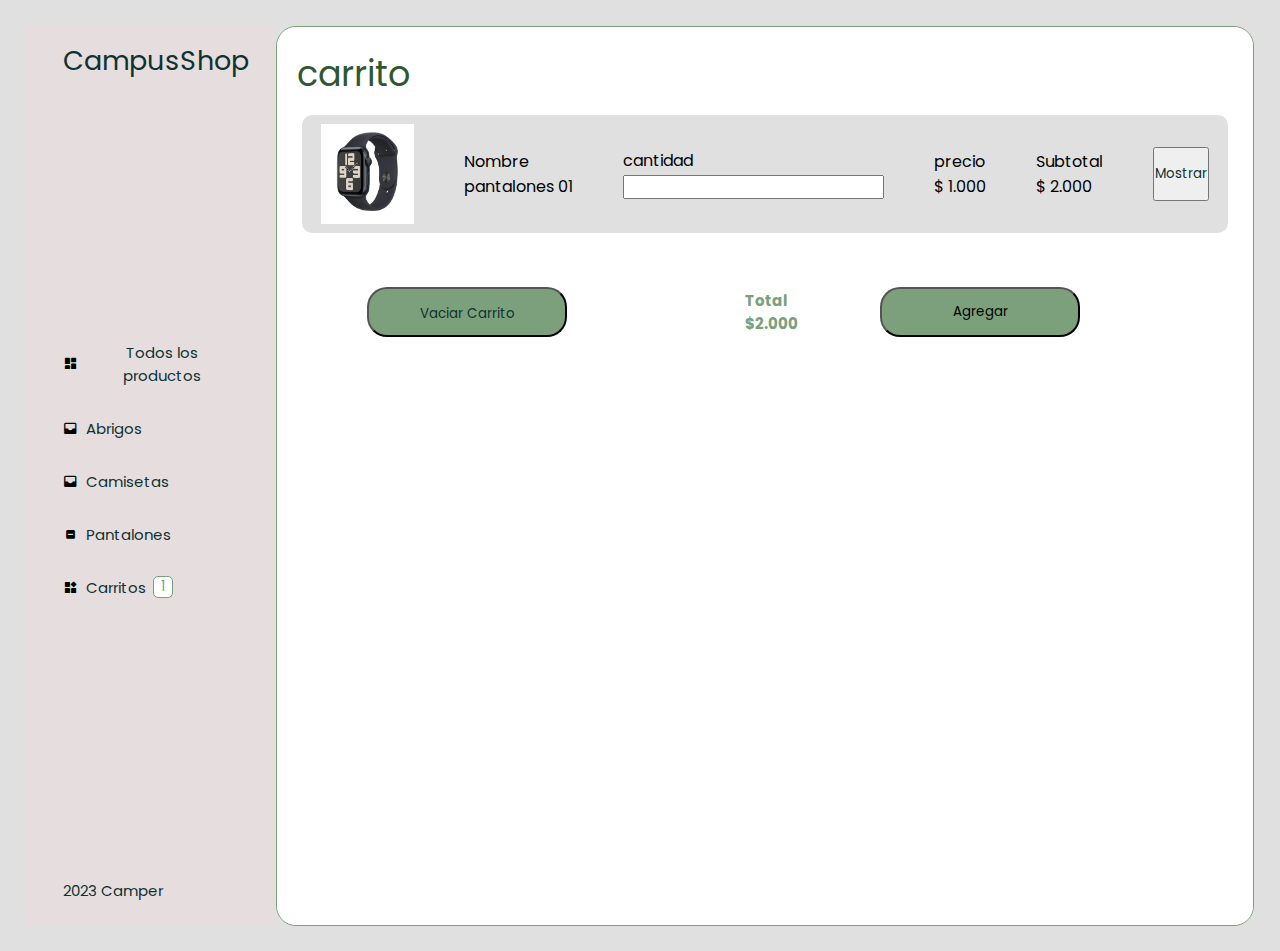
<file: producto3.html>
<!DOCTYPE html>
<html lang="sp">
<head>
    <meta charset="UTF-8">
    <meta name="viewport" content="width=device-width, initial-scale=1.0">
    <link rel="stylesheet" href="css/style.css">
    <link rel="stylesheet" href="css/stylecarrito.css">
    <link rel="shortcut icon" href="storage/img/yelp.png" type="image/png">
    <link rel="stylesheet" href="https://unpkg.com/boxicons@latest/css/boxicons.min.css"/>
    <title>ExamenHtmlCss</title>
</head>
<body>

        <section class="container">
    
            <section class="navegacion">
                <nav class="nav">
                    <ul class="list">
            
                        <li class="list_item">
                            <div class="list_button">
                                <a href="#" class="nav_link">CampusShop</a>
                            </div>
                        </li>
            
            
                        <li class="list_item">
                            <div class="list_button">
                                <i class='bx bxs-dashboard' style='color:#000000' class="list_img"></i>
                                <a href="index.html" class="nav_link">Todos los productos</a>
                            </div>
                        </li>
            
                        <li class="list_item list_item--click">
                            <div class="list_button list_button--click">
                            <i class='bx bxs-inbox'></i>
                            <a href="abrigos.html" class="nav_link">Abrigos</a>
                            </div>
                        </li>
                    
                        <li class="list_item list_item--click">   
                            <div class="list_button list_button--click">
                            <i class='bx bxs-inbox'></i>
                            <a href="camisetas.html" class="nav_link">Camisetas</a>
                            </div>
                        </li>
            
            
                        <li class="list_item">
                            <div class="list_button">
                                <i class='bx bxs-checkbox-minus' undefined ></i>
                                <a href="pantalones.html" class="nav_link">Pantalones</a>
                            </div>
                        </li>
            
                        <li class="list_item">
                            <div class="list_button">
                                <i class='bx bxs-widget'></i>
                                <a href="carrito.html" class="nav_link">Carritos</a>
                                <button class="botoncarrito">1</button>
                            </div>
                        </li>
            
                        <li class="list_item"> 
                            <div class="list_button list_button--click">
                            <a href="#" class="nav_link">2023 Camper</a>
                            </div>
                        </li>
                    </ul>
                </nav>
            </section>
    
            <section class="productos scroll">
                <header class="titulo">carrito</header>

                <section class="abrigos">
                    <div class="columna">

                            <div class="abrigo1">
                                <img width="10%" height="100" src="storage/img/watch1.png">
                                <div class="descripcion">
                                    <div class="precio">
                                        Nombre
                                    </div>
                                    <div class="precio">
                                        pantalones 01
                                    </div>
                                </div>
                                <div class="descripcion">
                                    <div class="precio">
                                        cantidad
                                    </div>
                                    <div class="precio">
                                        <input type="text">
                                    </div>
                                </div>
                                <div class="descripcion">
                                    <div class="precio">
                                        precio
                                    </div>
                                    <div class="precio">
                                        $ 1.000
                                    </div>
                                </div>
                                <div class="descripcion">
                                    <div class="precio">
                                        Subtotal
                                    </div>
                                    <div class="precio">
                                        $ 2.000
                                    </div>
                                </div>

                                <button class="Mostrarproducto"><a href="producto3.html" class="nav_link">Mostrar</a></button>
                            </div>

                            <div class="total">
                                
                                <button class="botontotal"><a href="carritovacio.html" class="nav_link">Vaciar Carrito</a></button>
                                <div class="descripciontotal">
                                    <div class="preciototal">
                                        <h2>Total</h2>
                                        <h2>$2.000</h2>
                                    </div>
                                    <button class="botontotal">Agregar</button>
                                </div>
                            </div>

                        </section>
                    </section>
                </section>
        
</body>
</html>
</file>
<file: css/style.css>
@import url('https://fonts.googleapis.com/css2?family=Poppins:wght@300;400;500;600;700&display=swap');

*{
    margin: 0;
    padding: 0;
    font-family: 'Poppins', sans-serif;
    box-sizing: border-box;
}

/*CREACION SEPARACION CON FLEX*/

.container{
    display: flex;
    padding: 2%;
    background: rgb(224, 224, 224);
}

.container .navegacion .nav ul li:nth-child(1){
    display: flex;
    justify-content: start;
    margin-bottom: 230px;
    font-size: 27px;
}


.container .navegacion .nav ul li:nth-child(7){
    display: flex;
    margin-top: 250px;
}



/* CREACION DEL MENU*/


nav{
    width: 250px;
}


.nav_link{
    color:rgb(15, 50, 50);
    display: block;
    padding: 15px 0;
    text-decoration: none;
}


.list{
    width: 100%;
    height: 100vh;
    display: flex;
    flex-direction: column;
    background: rgb(230, 222, 222);
}

.list_item{
    list-style-type: none;
    width: 100%;
    text-align: center;
    overflow: hidden;
    font-size: 15px;
}

.list_button{
    display: flex;
    align-items: center;
    gap: 0.5em;
    width: 70%;
    margin: 0 auto;
}



.scroll{
    overflow-y: scroll;
}

/*PRODUCTOS*/

header{
    margin: 10px;
    color: rgb(49, 87, 49) ;
    font-size: 25px;
}

section .productos{
    border-radius: 20px;
    border: 1px solid rgb(123, 160, 123);
    background: white;
    padding: 10px;
    width: 100%;
}



.botoncarrito{
    width: 20px;
    background:rgb(255, 255, 255);
    border-radius: 5px;
    border: 1px solid rgb(123, 160, 123);
    color:rgb(123, 160, 123);
}
</file>
<file: css/styleproductos.css>
/*ABRIGOS*/

*{
    margin: 0;
    padding: 0;
    font-family: 'Poppins', sans-serif;
    box-sizing: border-box;
}

body{
    background: rgb(224, 224, 224);
}

.abrigos{ 
    display: flex;
    margin: 15px;
    height: 90%;
}


.abrigos .columna{
    display: flex;
    flex-direction: column;
    gap: 10px;
    width: 100%;
    height: 100%;
}

.columna .columna1{
    display: flex;
    width: 100%;
    height: 40%;
    gap: 30px;
}

.columna .columna2{
    display: flex;
    width: 100%;
    height: 40%;
    gap: 30px;
}

.columna .columna3{
    display: flex;
    width: 25%;
    height: 40%;
    gap: 30px;
}



.abrigos .abrigo1,
.abrigos .abrigo2,
.abrigos .abrigo3,
.abrigos .abrigo4{
    padding: 10px;
    border-radius: 20px;
    background: rgb(123, 160, 123);
    width: 100%;
    display: flex;
    align-items: center;
    flex-direction: column;
    gap: 10px;
}


.abrigos .abrigo1 .descripcion,
.abrigos .abrigo2 .descripcion,
.abrigos .abrigo3 .descripcion,
.abrigos .abrigo4 .descripcion{
    border-radius: 20px;
    border: 1px solid rgb(52, 99, 52);
    display: flex;
    width: 90%;
    height: 160px;
    align-items: center;
    justify-content: space-around;
    background: rgb(255, 255, 255);
    font-size: 15px;
}

.abrigos .descripcion button{
    background: white;
    border-radius: 20px;
    border: 1px solid rgb(123, 160, 123);
    color: rgb(0, 0, 0);
    width: 35%;
    height: 30px;
}
</file>
<file: css/stylecarrito.css>
/*ABRIGOS*/

*{
    margin: 0;
    padding: 0;
    font-family: 'Poppins', sans-serif;
    box-sizing: border-box;
}



.abrigos{ 
    display: flex;
    margin: 15px;
    height: 90%;
}


.abrigos .columna{
    display: flex;
    flex-direction: column;
    gap: 20px;
    width: 100%;
    height: 100%;
}

.columna .abrigo1,
.columna .abrigo2,
.columna .abrigo3{
    display: flex;
    justify-content: space-evenly;
    align-items: center;
    width: 100%;
    height: 15%;
    gap: 30px;
    border-radius: 10px;
    background: rgb(224, 224, 224);
}

.columna .total{
    display: flex;
    justify-content: space-evenly;
    align-items: center;
    width: 100%;
    height: 15%;
    gap: 30px;
    border-radius: 10px;
}

.columna .total .descripciontotal{
    display: flex;
    align-items: center;
    justify-content: space-evenly;
    padding: 10px;
    width: 500px;
    gap: 10px;
}

.columna .total .descripciontotal .preciototal{
    font-size: 10px;
    color: rgb(123, 160, 123);
}


.columna .total .preciototal{
    display: flex;
    flex-direction: column;
}

.total .botontotal{
    background:rgb(123, 160, 123);
    border-radius: 20px;
    width: 200px;
    height: 50px;
}

.total .botontotal1{
    background:rgb(255, 255, 255);
    border-radius: 20px;
    border: 1px solid rgb(123, 160, 123);
    width: 200px;
    height: 50px;
}

header{
    margin: 10px;
    color: rgb(49, 87, 49);
    font-size: 35px;
}
</file>
